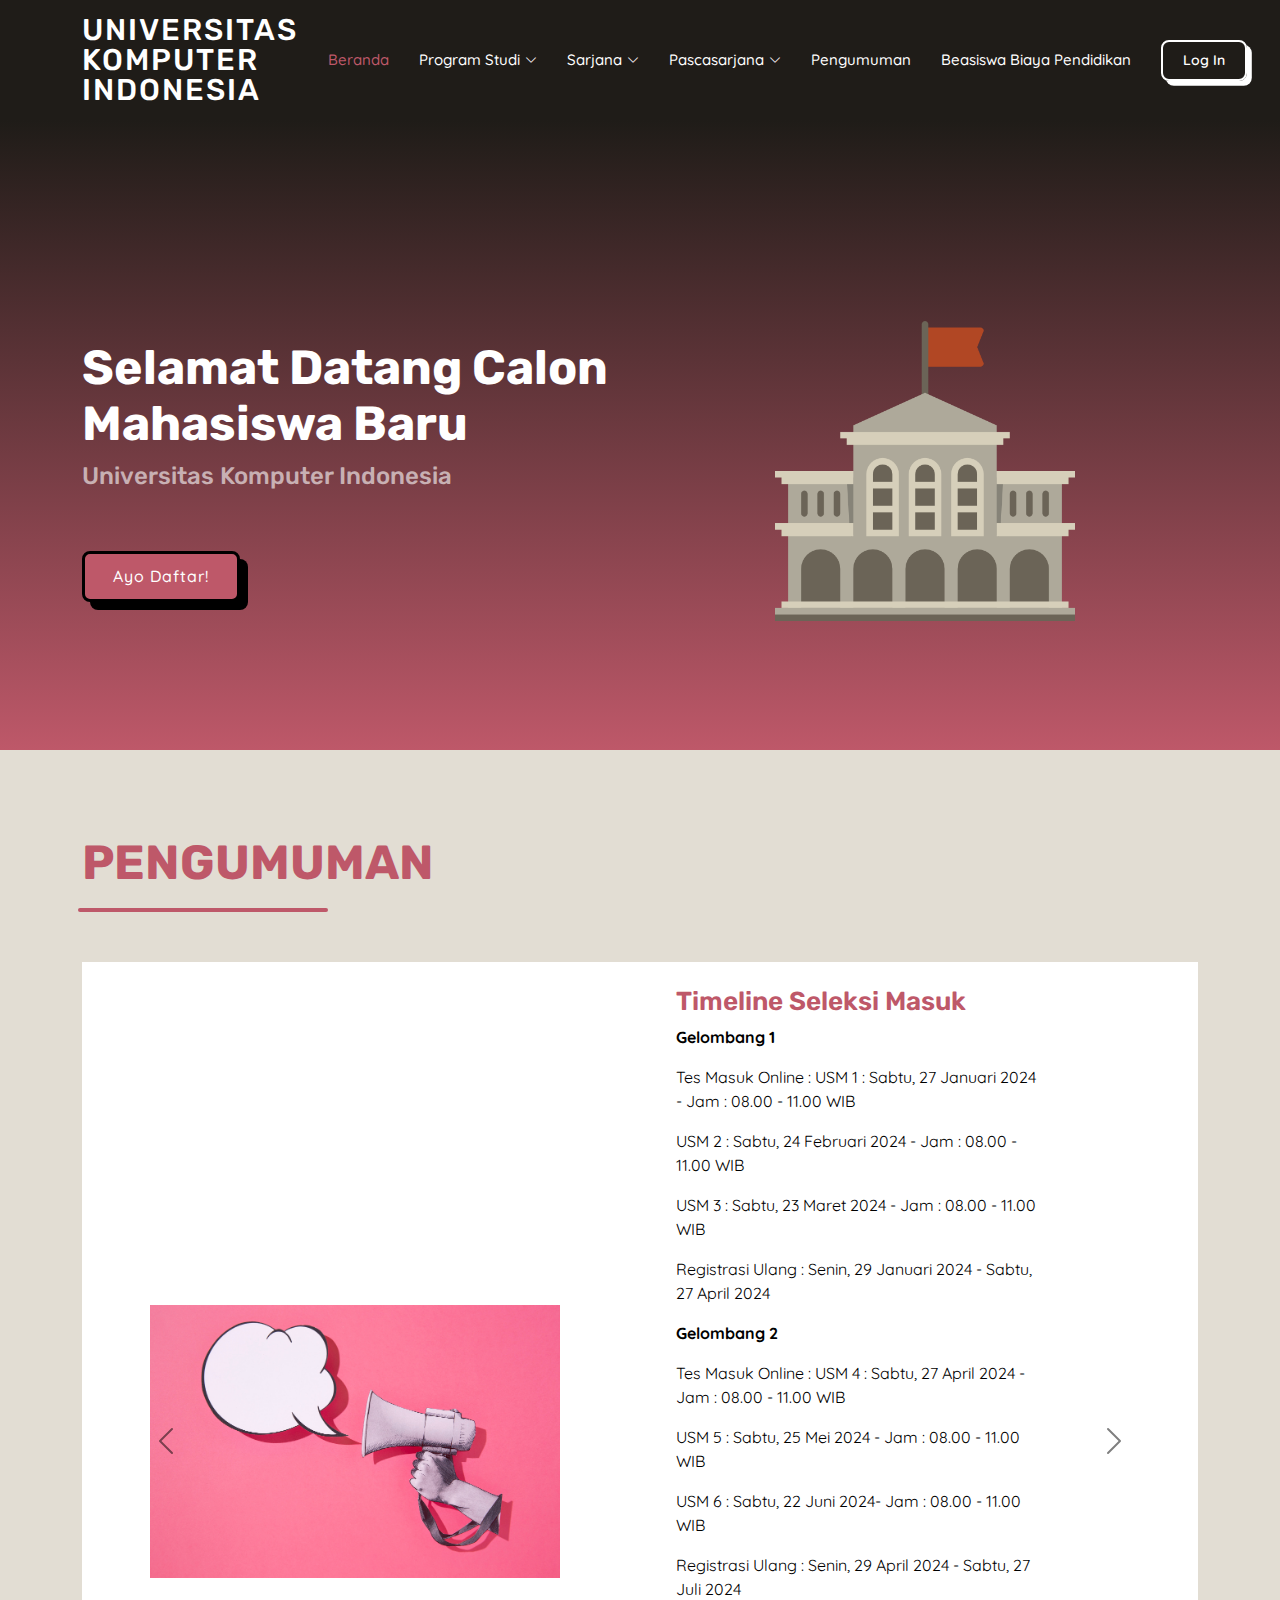
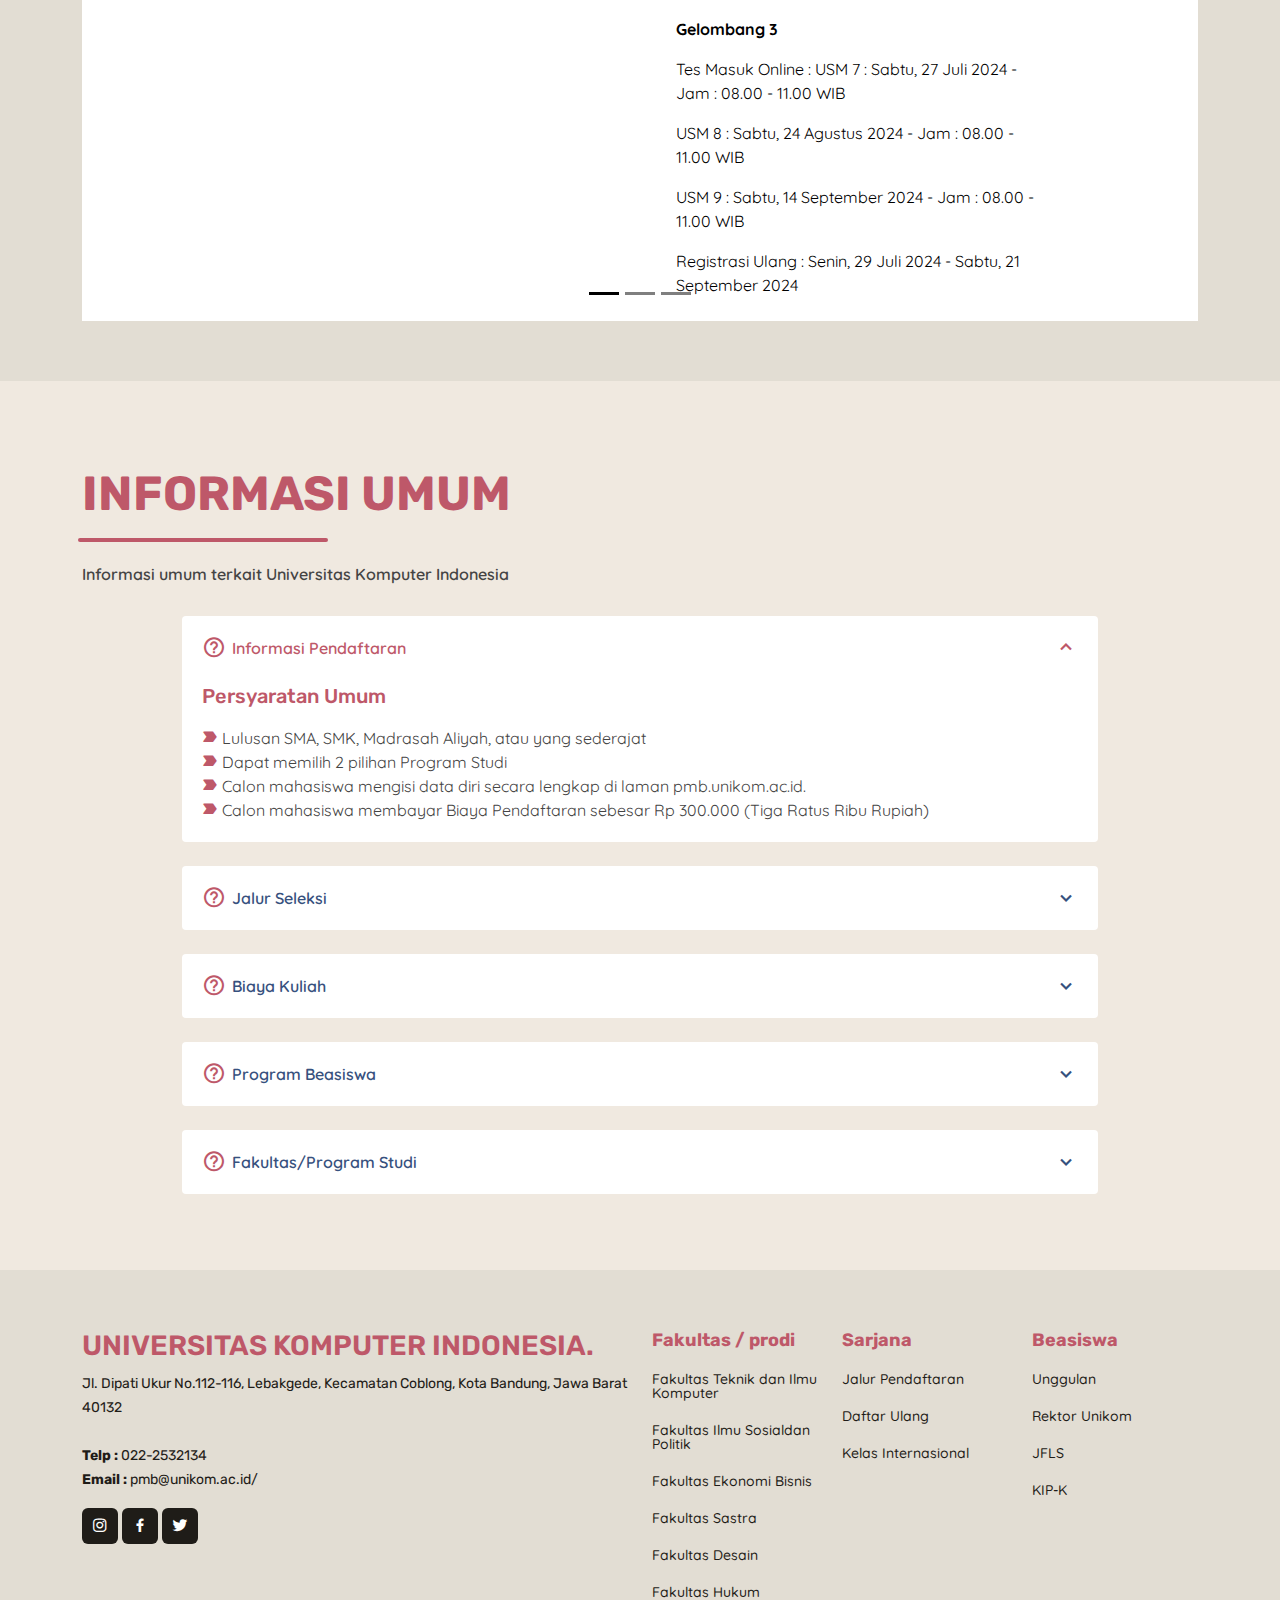
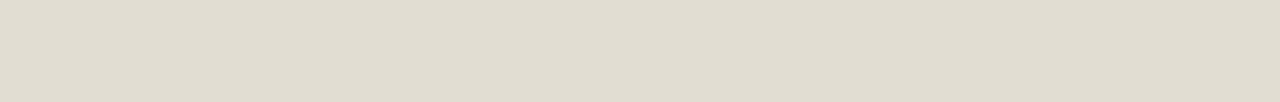
<file: index.html>
<!--
    created by: NARISA SYAHRIL
        Nim: 10123326
        class: IF-9
-->
<!DOCTYPE html>
<html lang="en">

<head>
    <meta charset="utf-8" />
    <meta content="width=device-width, initial-scale=1.0" name="viewport" />

    <title>PMB Universitas Komputer Indonesia - Beranda</title>

    <link href="./assets/image/logounikom.jpg" rel="icon" />

    <link rel="stylesheet" href="./assets/bootstrap/css/bootstrap.min.css" />
    <link rel="stylesheet" href="./assets/bootstrap-icons/bootstrap-icons.css" />
    <link rel="stylesheet" href="./assets/boxicons/css/boxicons.min.css" />

    <link href="./assets/css/style.css" rel="stylesheet" />
</head>

<body>
    <!-- Header -->
    <header id="header" class="sticky-top bg-base-1">
        <div class="container d-flex align-items-center">
            <h1 class="logo me-auto">
                <a href="index.html">Universitas Komputer Indonesia</a>
            </h1>

            <nav id="navbar" class="navbar">
                <ul>
                    <li>
                        <a class="nav-link active" href="#">Beranda</a>
</li>
<li class="dropdown">
    <a href="#">
        <span>Program Studi</span>
        <i class="bi bi-chevron-down"></i>
    </a>
    <ul>
        <!-- Fakultas Teknik dan Ilmu Komputer (FTIK) -->
        <li class="dropdown">
            <a href="#"><span>Fakultas Teknik dan Ilmu Komputer (FTIK)</span>
                <i class="bi bi-chevron-right"></i></a>
            <ul>
                <li><a href="#">S1 - Teknik Informatika</a></li>
                <li><a href="#">S1 - Sistem Informasi</a></li>
                <li><a href="#">S1 - Ilmu Komputer</a></li>
                <li><a href="#">S1 - Teknik Sipil</a></li>
                <li><a href="#">S1 - Teknik industri</a></li>
                <li><a href="#">S1 - Arsitektur</a></li>
                <li><a href="#">S1 - Perencanaan Wilayah dan Kota</a></li>
            </ul>
        </li>

        <!-- Fakultas Desain -->
        <li class="dropdown">
            <a href="#"><span>Fakultas Desain</span>
                <i class="bi bi-chevron-right"></i></a>
            <ul>
                <li><a href="#">S1 - Desain Komunikasi Visual</a></li>
                <li><a href="#">S1 - Desain</a></li>
                <li><a href="#">S1 - Desain Interior</a></li>
            </ul>
        </li>

        <!-- Fakultas Sastra -->
        <li class="dropdown">
            <a href="#"><span>Fakultas Sastra</span>
                <i class="bi bi-chevron-right"></i></a>
            <ul>
                <li><a href="#">S1 - Sastra Inggris</a></li>
            </ul>
        </li>

        <!-- Fakultas Ilmu Sosial dan Politik -->
        <li class="dropdown">
            <a href="#"><span>Fakultas Ilmu Sosial dan Politik (FISIP)</span>
                <i class="bi bi-chevron-right"></i></a>
            <ul>
                <li><a href="#">S1 - Ilmu Pemerintahan</a></li>
                <li><a href="#">S1 - Ilmu Komunikasi</a></li>
                <li><a href="#">S1 - Hubungan Internasional</a></li>
            </ul>
        </li>

        <!-- Fakultas Ekonomi dan Bisnis -->
        <li class="dropdown">
            <a href="#"><span>Fakultas Ekonomi dan Bisnis (FEB)</span>
                <i class="bi bi-chevron-right"></i></a>
            <ul>
                <li><a href="#">S1 - Akuntansi</a></li>
                <li><a href="#">S1 - Manajemen</a></li>
            </ul>
        </li>

        <!-- Fakultas Hukum -->
        <li class="dropdown">
            <a href="#"><span>Fakultas Hukum (FH)</span>
                <i class="bi bi-chevron-right"></i></a>
            <ul>
                <li><a href="#">S1 - Ilmu Hukum</a></li>
            </ul>
        </li>
    </ul>
</li>
                    <li class="dropdown">
                        <a href="#">
                            <span>Sarjana</span>
                            <i class="bi bi-chevron-down"></i>
                        </a>
                        <ul>
                            <li>
                                <a href="./pages/Sarjana/JalurPendaftaran.html">Jalur Pendaftaran</a>
                            </li>
                            <li>
                                <a href="./pages/Sarjana/DaftarUlang.html">Daftar Ulang</a>
                            </li>
                            <li>
                                <a href="./pages/Sarjana/KelasInternasional.html">Kelas Internasional</a>
                            </li>
                        </ul>
                    </li>
                    <li class="dropdown">
                        <a href="#">
                            <span>Pascasarjana</span>
                            <i class="bi bi-chevron-down"></i>
                        </a>
                        <ul>
                            <li>
                                <a href="./pages/Pascasarjana/Pascasarjana.html">Pascasarjana</a>
                            </li>
                        </ul>

                    </li>
                    <li class="nav-link">
                        <a href="./assets/pmbphpnew/tampildatapmb.php">
                            <span>Pengumuman</span>
                        </a>
                        
                    </li>
                    <li class="nav-link">
                        <a href="./pages/BeasiswaBiayaPendidikan/Beasiswa.html">
                            <span>Beasiswa Biaya Pendidikan</span>
                        </a>
                        
                    </li>
                    <li>
                        <a class="getstarted scrollto" href="#">Log In</a>
                    </li>
                </ul>
                <i class="bi bi-list mobile-nav-toggle"></i>
            </nav>
        </div>
    </header>
    <!-- End Header -->

    <!-- Hero Section -->
    <section id="hero" class="d-flex align-items-center">
        <div class="container">
            <div class="row">
                <div class="col-lg-6 d-flex flex-column justify-content-center pt-4 pt-lg-0 order-2 order-lg-1">
                    <h1>Selamat Datang Calon Mahasiswa Baru</h1>
                    <h2>Universitas Komputer Indonesia</h2>
                    <div class="d-flex justify-content-center justify-content-lg-start">
                        <a href="#" class="btn-get-started scrollto">Ayo Daftar!</a>
                    </div>
                </div>
                <div class="col-lg-6 order-1 order-lg-2 hero-img">
                    <img src="./assets/image/hero.png" class="img-fluid animated" alt="" />
                </div>
            </div>
        </div>
    </section>
    <!-- End Hero -->

    <main id="main">
        <!-- Pengumuman -->
        <section id="pengumuman" class="pengumuman section-bg">
            <div class="container">
                <div class="section-title">
                    <h2 class="mt-4 base-2">
                        PENGUMUMAN
                    </h2>
                </div>

                <div id="carouselExampleCaptions" class="carousel carousel-dark slide">
                    <div class="carousel-indicators">
                        <button type="button" data-bs-target="#carouselExampleCaptions" data-bs-slide-to="0"
                            class="active" aria-current="true" aria-label="Slide 1"></button>
                        <button type="button" data-bs-target="#carouselExampleCaptions" data-bs-slide-to="1"
                            aria-label="Slide 2"></button>
                        <button type="button" data-bs-target="#carouselExampleCaptions" data-bs-slide-to="2"
                            aria-label="Slide 3"></button>
                    </div>
                    <div class="carousel-inner">
                        <div class="carousel-item active bg-white">
                            <div class="row content">
                                <div class="col-lg-6 d-flex align-items-center justify-content-center">
                                    <img src="./assets/image/announcement.jpg" class="d-block w-75" alt="...">
                                </div>
                                <div class="col-lg-6">
                                    <div class="text-black p-4 d-block d-md-block w-75">
                                        <h3 class="base-2">Timeline Seleksi Masuk</h3>
                                        <p class="fw-bold">Gelombang 1</p>
                                        <p>Tes Masuk Online : USM 1 : Sabtu, 27 Januari 2024 - Jam : 08.00 - 11.00 WIB</p>
                                            <P>USM 2 : Sabtu, 24 Februari 2024 - Jam : 08.00 - 11.00 WIB</p>
                                            <p>USM 3 : Sabtu, 23 Maret 2024 - Jam : 08.00 - 11.00 WIB</p>
                                        <p>Registrasi Ulang : Senin, 29 Januari  2024 - Sabtu, 27 April 2024</p>
                                        <p class="fw-bold">Gelombang 2</p>
                                        <p>Tes Masuk Online : USM 4 : Sabtu, 27 April 2024 - Jam : 08.00 - 11.00 WIB</p>
                                            <p>USM 5 : Sabtu, 25 Mei 2024 - Jam : 08.00 - 11.00 WIB</p>
                                            <p>USM 6 : Sabtu, 22 Juni 2024- Jam : 08.00 - 11.00 WIB</p>
                                        <p>Registrasi Ulang : Senin, 29 April 2024 - Sabtu, 27 Juli 2024</p>
                                        <p class="fw-bold">Gelombang 3</p>
                                        <p>Tes Masuk Online : USM 7 : Sabtu, 27 Juli 2024 - Jam : 08.00 - 11.00 WIB</P>
                                            <p>USM 8 : Sabtu, 24 Agustus 2024 - Jam : 08.00 - 11.00 WIB</P>
                                            <P>USM 9 : Sabtu, 14 September 2024 - Jam : 08.00 - 11.00 WIB</P>
                                        <p>Registrasi Ulang : Senin, 29 Juli  2024 - Sabtu, 21 September 2024</p>
                                    </div>
                                </div>
                            </div>
                        </div>
                        <div class="carousel-item bg-white">
                            <div class="row content">
                                <div class="col-lg-6 d-flex align-items-center justify-content-center">
                                    <img src="./assets/image/announcement.jpg" class="d-block w-75" alt="...">
                                </div>
                                <div class="col-lg-6">
                                    <div class="text-black p-4 d-block d-md-block w-75">
                                        <h3 class="base-2">Pengumuman Hasil Seleksi Pendaftaran</h3>
                                        <p>
                                            Hasil seleksi Penerimaan Mahasiswa Baru Universitas Komputer Indonesia
                                            akan disampaikan kepada peserta sesuai dengan timeline pendaftaran gelombang melalui akun pendaftaran masing-masing .
                                        </p>
                                    </div>
                                </div>
                            </div>
                        </div>
                        <div class="carousel-item bg-white">
                            <div class="row content">
                                <div class="col-lg-6 d-flex align-items-center justify-content-center">
                                    <img src="./assets/image/announcement.jpg" class="d-block w-75" alt="...">
                                </div>
                                <div class="col-lg-6">
                                    <div class="text-black p-4 d-block d-md-block w-75">
                                        <h3 class="base-2">Syarat Daftar Ulang</h3>
                                            <p>1. Fotocopy Ijazah (Legalisir) 2 buah atau Surat Keterangan Lulus (SKL) dari sekolah bagi yang belum keluar Ijazahnya.Bagi calon mahasiswa yang lulusan dari sekolah luar negeri WAJIB melakukan penyetaran Ijazah di KEMENDIKBUD-RISTEK Indonesia.</p>  
                                            <p>2. Fotocopy KTP 1 buah dan Fotocopy Kartu Keluarga 1 buah. Bagi warganegara asing menggunakan fotocopy Passport/Visa.</p>
                                            <p>3. Foto 3x4 cm dan 2x3 cm (Berwarna) @ 2 buah dan terbaru.</p>
                                            <p>4. Surat tidak buta warna, untuk yang memilih program studi (Desain Komunikasi Visual, Desain Interior, Teknik Elektro)</p>
                                            <p>5. Lulus Ujian Saringan Masuk (USM) atau Lulus Seleksi berkas untuk jalur RAPORT & PRESTASI</p>
                                            <p>6. Membawa Materai Rp. 10.000 (1 Buah)</p>
                                            <p>7. Melakukan Pembayaran Biaya Pendidikan sesuai dengan program studi yang dipilih. (Biaya pendidikan tertera pada Dashboard Calon Mahasiswa Baru)</p>
                                    </div>
                                </div>
                            </div>
                        </div>
                    </div>
                    <button class="carousel-control-prev" type="button" data-bs-target="#carouselExampleCaptions"
                        data-bs-slide="prev">
                        <span class="carousel-control-prev-icon" aria-hidden="true"></span>
                        <span class="visually-hidden">Previous</span>
                    </button>
                    <button class="carousel-control-next" type="button" data-bs-target="#carouselExampleCaptions"
                        data-bs-slide="next">
                        <span class="carousel-control-next-icon" aria-hidden="true"></span>
                        <span class="visually-hidden">Next</span>
                    </button>
                </div>
            </div>
        </section>
        <!-- End Pengumuman -->

        <!-- Informasi Umum -->
        <section id="informasi-umum" class="informasi-umum">
            <div class="container">
                <div class="section-title">
                    <h2 class="mt-4 base-2">
                        INFORMASI UMUM
                    </h2>
                    <p class="fw-semibold">
                        Informasi umum terkait Universitas Komputer Indonesia
                    </p>
                </div>

                <div class="informasi-umum-list">
                    <ul>
                        <li>
                            <i class="bx bx-help-circle icon-help"></i>
                            <a data-bs-toggle="collapse" class="collapse" data-bs-target="#informasi-umum-list-1">
                                Informasi Pendaftaran
                                <i class="bx bx-chevron-down icon-show"></i>
                                <i class="bx bx-chevron-up icon-close"></i>
                            </a>
                            <div id="informasi-umum-list-1" class="collapse show" data-bs-parent=".informasi-umum-list">
                                <h5 class="mt-4 base-2">
                                    Persyaratan Umum
                                </h5>
                                <p>
                                    <i class="bx bxs-label base-2"></i>
                                    Lulusan SMA, SMK, Madrasah Aliyah,
                                    atau yang sederajat <br />
                                    <i class="bx bxs-label base-2"></i>
                                    Dapat memilih 2
                                    pilihan Program Studi
                                    <br />
                                    <i class="bx bxs-label base-2"></i>
                                    Calon mahasiswa
                                    mengisi data diri secara lengkap di
                                    laman pmb.unikom.ac.id.
                                    <br />
                                    <i class="bx bxs-label base-2"></i>
                                    Calon
                                    mahasiswa membayar Biaya Pendaftaran
                                    sebesar Rp 300.000 (Tiga Ratus Ribu
                                    Rupiah)
                                </p>
                            </div>
                        </li>

                        <li>
                            <i class="bx bx-help-circle icon-help"></i>
                            <a data-bs-toggle="collapse" data-bs-target="#informasi-umum-list-2" class="collapsed">
                                Jalur Seleksi
                                <i class="bx bx-chevron-down icon-show"></i>
                                <i class="bx bx-chevron-up icon-close"></i>
                            </a>
                            <div id="informasi-umum-list-2" class="collapse" data-bs-parent=".informasi-umum-list">
                                <h6 class="mt-4 base-2">
                                    1. Jalur USM (Ujian Saring Mandiri)
                                </h6>
                                <p>
                                    Dimana camaba akan melaksanakan tes
                                    terlebih dahulu sebagai syarat masuk.
                                    Tes dilakukan secara online.
                                </p>
                                <h6 class="mt-4 base-2">
                                    2. Jalur Rapor
                                </h6>
                                <p>
                                    Camaba melakukan syarat masuk dengan
                                    hanya menampilkan nilai rapot saja dari
                                    semester 1-5 dengan rata-rata nilai 8
                                </p>
                                <h6 class="mt-4 base-2">
                                    3. Jalur Prestasi
                                </h6>
                                <p>
                                    Bagi Camaba yang pernah mengikuti kompetensi baik di bidang Akademik maupun Non Akademik dengan skala Prestasi
                                    baik di tingkat Kabupaten, Provinsi, Nasional, maupun Internasional
                                </p>
                                <h6 class="mt-4 base-2">
                                    3. Jalur Anak Guru
                                </h6>
                                <p>
                                    Bagi Camaba yang merupakan anak dari institusi pengajar baik dosen maupun guru.
                                </p>
                                <h6 class="mt-4 base-2">
                                    3. Jalur Alumni
                                </h6>
                                <p>
                                    Bagi Camaba yang mempunyai kakak atau keluarga dalam artian satu kartu keluarga dan pernah lulus di Universitas Komputer Indonesia
                                </p>
                            </div>
                        </li>

                        <li>
                            <i class="bx bx-help-circle icon-help"></i>
                            <a data-bs-toggle="collapse" data-bs-target="#informasi-umum-list-3" class="collapsed">
                                Biaya Kuliah
                                <i class="bx bx-chevron-down icon-show"></i>
                                <i class="bx bx-chevron-up icon-close"></i>
                            </a>
                            <div id="informasi-umum-list-3" class="collapse" data-bs-parent=".informasi-umum-list">
                                <table class="table table-hover mt-4">
                                    <thead>
                                        <tr>
                                            <th scope="col">#</th>
                                            <th scope="col">Program Studi</th>
                                            <th scope="col">SPP (Per Semester)</th>
                                            <th scope="col">Dana Pengembangan (Per Semester)</th>
                                        </tr>
                                    </thead>
                                    <tbody>
                                        <tr>
                                            <th scope="row">1</th>
                                            <td>S1 - Teknik Informatika</td>
                                            <td>Rp. 7.500.000</td>
                                            <td>Rp. 2.500.000</td>
                                        </tr>
                                        <tr>
                                            <th scope="row">2</th>
                                            <td>S1 - Sistem Informasi</td>
                                            <td>Rp. 6.500.000</td>
                                            <td>Rp. 2.500.000</td>
                                        </tr>
                                        <tr>
                                            <th scope="row">3</th>
                                            <td>S1 - Ilmu Komputer</td>
                                            <td>Rp. 6.500.000</td>
                                            <td>Rp. 2.500.000</td>
                                        </tr>
                                        <tr>
                                            <th scope="row">4</th>
                                            <td>S1 - Teknik Sipil</td>
                                            <td>Rp. 7.500.000</td>
                                            <td>Rp. 2.500.000</td>
                                        </tr>
                                        <tr>
                                            <th scope="row">5</th>
                                            <td>S1 - Teknik Industri</td>
                                            <td>Rp. 7.500.000</td>
                                            <td>Rp. 2.500.000</td>
                                        </tr>
                                        <tr>
                                            <th scope="row">6</th>
                                            <td>S1 - Arsitektur</td>
                                            <td>Rp. 7.500.000</td>
                                            <td>Rp. 2.500.000</td>
                                        </tr>
                                        <tr>
                                            <th scope="row">7</th>
                                            <td>S1 - Perencanaan wilayah dan kota </td>
                                            <td>Rp. 6.500.000</td>
                                            <td>Rp. 2.500.000</td>
                                        </tr>
                                        <tr>
                                            <th scope="row">8</th>
                                            <td>S1 - Akuntansi</td>
                                            <td>Rp. 6.000.000</td>
                                            <td>Rp. 2.500.000</td>
                                        </tr>
                                        <tr>
                                            <th scope="row">9</th>
                                            <td>S1 - Manajemen</td>
                                            <td>Rp. 6.500.000</td>
                                            <td>Rp. 2.500.000</td>
                                        </tr>
                                        <tr>
                                            <th scope="row">10</th>
                                            <td>S1 - Ilmu Hukum</td>
                                            <td>Rp. 6.500.000</td>
                                            <td>Rp. 2.500.000</td>
                                        </tr>
                                        <tr>
                                            <th scope="row">11</th>
                                            <td>S1 - Ilmu Pemerintahan</td>
                                            <td>Rp. 6.000.000</td>
                                            <td>Rp. 2.500.000</td>
                                        </tr>
                                        <tr>
                                            <th scope="row">12</th>
                                            <td>S1 - Hubungan Internasional</td>
                                            <td>Rp. 6.000.000</td>
                                            <td>Rp. 2.500.000</td>
                                        </tr>
                                        <tr>
                                            <th scope="row">13</th>
                                            <td>S1 - Ilmu Komunikasi</td>
                                            <td>Rp. 6.000.000</td>
                                            <td>Rp. 2.500.000</td>
                                        </tr>
                                        <tr>
                                            <th scope="row">14</th>
                                            <td>S1 - Sastra Inggris</td>
                                            <td>Rp. 5.500.000</td>
                                            <td>Rp. 2.500.000</td>
                                        </tr>
                                        <tr>
                                            <th scope="row">15</th>
                                            <td>S1 - Desain Komunikasi Visual</td>
                                            <td>Rp. 6.000.000</td>
                                            <td>Rp. 2.500.000</td>
                                        </tr>
                                        <tr>
                                            <th scope="row">16</th>
                                            <td>S1 - Desain </td>
                                            <td>Rp. 6.000.000</td>
                                            <td>Rp. 2.500.000</td>
                                        </tr>
                                        <tr>
                                            <th scope="row">17</th>
                                            <td>S1 - Desain Interior</td>
                                            <td>Rp. 6.000.000</td>
                                            <td>Rp. 2.500.000</td>
                                        </tr>

                                    </tbody>
                                </table>
                                <p>*SPP (Per Semester) telah mencakup beasiswa SPP 50%</p>
                            </div>
                        </li>


                        <li>
                            <i class="bx bx-help-circle icon-help"></i>
                            <a data-bs-toggle="collapse" data-bs-target="#informasi-umum-list-4" class="collapsed">
                                Program Beasiswa
                                <i class="bx bx-chevron-down icon-show"></i>
                                <i class="bx bx-chevron-up icon-close"></i></a>
                            <div id="informasi-umum-list-4" class="collapse" data-bs-parent=".informasi-umum-list">
                                <h5 class="mt-4 base-2">
                                    Beasiswa Rektor Unikom
                                </h5>
                                <h5 class="mt-4 base-2">
                                    Beasiswa Yayasan Science & Technology
                                </h5>
                                <h5 class="mt-4 base-2">
                                    Beasiswa KIP (Kartu Indonesia Pintar)
                                </h5>
                                <h5 class="mt-4 base-2">
                                    Beasiswa Bantuan UKT
                                </h5>
                                <h5 class="mt-4 base-2">
                                    Beasiswa BNI
                                </h5>
                                <h5 class="mt-4 base-2">
                                    Beasiswa YPK A&A Rachmat
                                </h5>
                                <h5 class="mt-4 base-2">
                                    Beasiswa RMP
                                </h5>
                                <h5 class="mt-4 base-2">
                                    Beasiswa JFLS
                                </h5>
                                <h5 class="mt-4 base-2">
                                    Beasiswa Unggulan
                                </h5>      
                            </div>
                        </li>
                        <li>
                            <i class="bx bx-help-circle icon-help"></i>
                            <a data-bs-toggle="collapse" data-bs-target="#informasi-umum-list-5" class="collapsed">
                                Fakultas/Program Studi
                                <i class="bx bx-chevron-down icon-show"></i><i
                                    class="bx bx-chevron-up icon-close"></i></a>
                            <div id="informasi-umum-list-5" class="collapse" data-bs-parent=".informasi-umum-list">
                                <div class="row content">
                                    <div class="col-lg-6">
                                        <h5 class="mt-4 base-2">
                                            Fakultas Teknik dan Ilmu Komputer
                                        </h5>
                                        <p>
                                            <b>Program Studi</b>
                                        </p>
                                        <p>
                                            <i class="bx bxs-label base-2"></i>
                                            S1 - Teknik Informatika<br />
                                            <i class="bx bxs-label base-2"></i>
                                            S1 - Sistem Informasi
                                            <br />
                                            <i class="bx bxs-label base-2"></i>
                                            S1 - Ilmu Komputer
                                            <br />
                                            <i class="bx bxs-label base-2"></i>
                                            S1 - Teknik Sipil<br/>
                                            <i class="bx bxs-label base-2"></i>
                                            S1 - Teknik Industri<br />
                                            <i class="bx bxs-label base-2"></i>
                                            S1 - Arsitektur<br />
                                            <i class="bx bxs-label base-2"></i>
                                            S1 - Perencanaan Wilayah dan Kota<br />
                                        </p>
                                    </div>
                                    <div class="col-lg-6">
                                        <h5 class="mt-4 base-2">
                                            Fakultas Desain
                                        </h5>
                                        <p>
                                            <b>Program Studi</b>
                                        </p>
                                        <p>
                                            <i class="bx bxs-label base-2"></i>
                                            S1 - Desain Komunikasi Visual<br />
                                            <i class="bx bxs-label base-2"></i>
                                            S1 - Desain
                                            <br />
                                            <i class="bx bxs-label base-2"></i>
                                            S1 - Desain Interior
                                            <br />
                                        </p>
                                    </div>
                                    <div class="row content">
                                        <div class="col-lg-6">
                                            <h5 class="mt-4 base-2">
                                                Fakultas Ilmu Sosial Dan Politik
                                            </h5>
                                            <p>
                                                <b>Program Studi</b>
                                            </p>
                                            <p>
                                                <i class="bx bxs-label base-2"></i>
                                                S1 - Ilmu Pemerintahan<br />
                                                <i class="bx bxs-label base-2"></i>
                                                S1 - Hubungan Internasional
                                                <br />
                                                <i class="bx bxs-label base-2"></i>
                                                S1 - Ilmu Komunikasi
                                                <br />
                                            </p>
                                        </div>
                                        <div class="col-lg-6">
                                            <h5 class="mt-4 base-2">
                                                Fakultas Hukum
                                            </h5>
                                            <p>
                                                <b>Program Studi</b>
                                            </p>
                                            <p>
                                                <i class="bx bxs-label base-2"></i>
                                                S1 - Ilmu Hukum<br />
                                            </p>
                                        </div>
                                        <div class="row content">
                                            <div class="col-lg-6">
                                                <h5 class="mt-4 base-2">
                                                    Fakultas Ekonomi Bisnis
                                                </h5>
                                                <p>
                                                    <b>Program Studi</b>
                                                </p>
                                                <p>
                                                    <i class="bx bxs-label base-2"></i>
                                                    S1 - Akuntansi<br />
                                                    <i class="bx bxs-label base-2"></i>
                                                    S1 - Manajemen
                                                    <br />
                                                </p>
                                            </div>
                                            <div class="col-lg-6">
                                                <h5 class="mt-4 base-2">
                                                    Fakultas Sastra
                                                </h5>
                                                <p>
                                                    <b>Program Studi</b>
                                                </p>
                                                <p>
                                                    <i class="bx bxs-label base-2"></i>
                                                    S1 - Sastra Inggris<br />
                                                </p>
                                            </div>
                                    </div>
                                </div>

                            </div>
                        </li>
                    </ul>
                </div>
            </div>
        </section>
        <!-- End Informasi Umum -->
    </main>
    <!-- End #main -->

    <!-- Footer -->
    <footer id="footer">
        <div class="footer-top section-bg">
            <div class="container">
                <div class="row">
                    <div class="col-lg-6 col-md-6 footer-contact">
                        <h3>Universitas Komputer Indonesia.</h3>
                        <p>
                            Jl. Dipati Ukur No.112-116, Lebakgede, Kecamatan Coblong, Kota Bandung, Jawa Barat 40132 <br /><br />
                            <strong>Telp :</strong> 022-2532134                            <br />
                            <strong>Email :</strong>
                            pmb@unikom.ac.id/<br />
                        </p>
                        <div class="social-links mt-3">
                            <a href="#" class="instagram"><i class="bx bxl-instagram"></i></a>
                            <a href="#" class="facebook"><i class="bx bxl-facebook"></i></a>
                            <a href="#" class="twitter"><i class="bx bxl-twitter"></i></a>
                        </div>
                    </div>

                    <div class="col-lg-2 col-md-6 footer-links">
                        <h4>Fakultas / prodi</h4>
                        <ul>
                            <li>
                                <a href="#">Fakultas Teknik dan Ilmu Komputer</a>
                            </li>
                            <li>
                                <a href="#">Fakultas Ilmu Sosialdan Politik</a>
                            </li>
                            <li>
                                <a href="#">Fakultas Ekonomi Bisnis</a>
                            </li>
                            <li>
                                <a href="#">Fakultas Sastra</a>
                            </li>
                            <li>
                                <a href="#">Fakultas Desain</a>
                            </li>
                            <li>
                                <a href="#">Fakultas Hukum</a>
                            </li>
                        </ul>
                    </div>

                    <div class="col-lg-2 col-md-6 footer-links">
                        <h4>Sarjana</h4>
                        <ul>
                            <li>
                                <a href="#">Jalur Pendaftaran</a>
                            </li>
                            <li>
                                <a href="#">Daftar Ulang</a>
                            </li>
                            <li>
                                <a href="#">Kelas Internasional</a>
                            </li>
                        </ul>
                    </div>

                    <div class="col-lg-2 col-md-6 footer-links">
                        <h4>Beasiswa</h4>
                        <ul>
                            <li>
                                <a href="#">Unggulan</a>
                            </li>
                            <li>
                                <a href="#">Rektor Unikom</a>
                            </li>
                            <li>
                                <a href="#">JFLS</a>
                            </li>
                            <li>
                                <a href="#">KIP-K</a>
                            </li>
                        </ul>
                    </div>
                </div>
            </div>
    </footer>
    <!-- End Footer -->

    <a href="#" class="back-to-top d-flex align-items-center justify-content-center">
        <i class="bi bi-arrow-up-short"></i>
    </a>

    <script src="./assets/bootstrap/js/bootstrap.bundle.min.js"></script>

    <script src="./assets/js/script.js"></script>
</body>

</html>
</file>
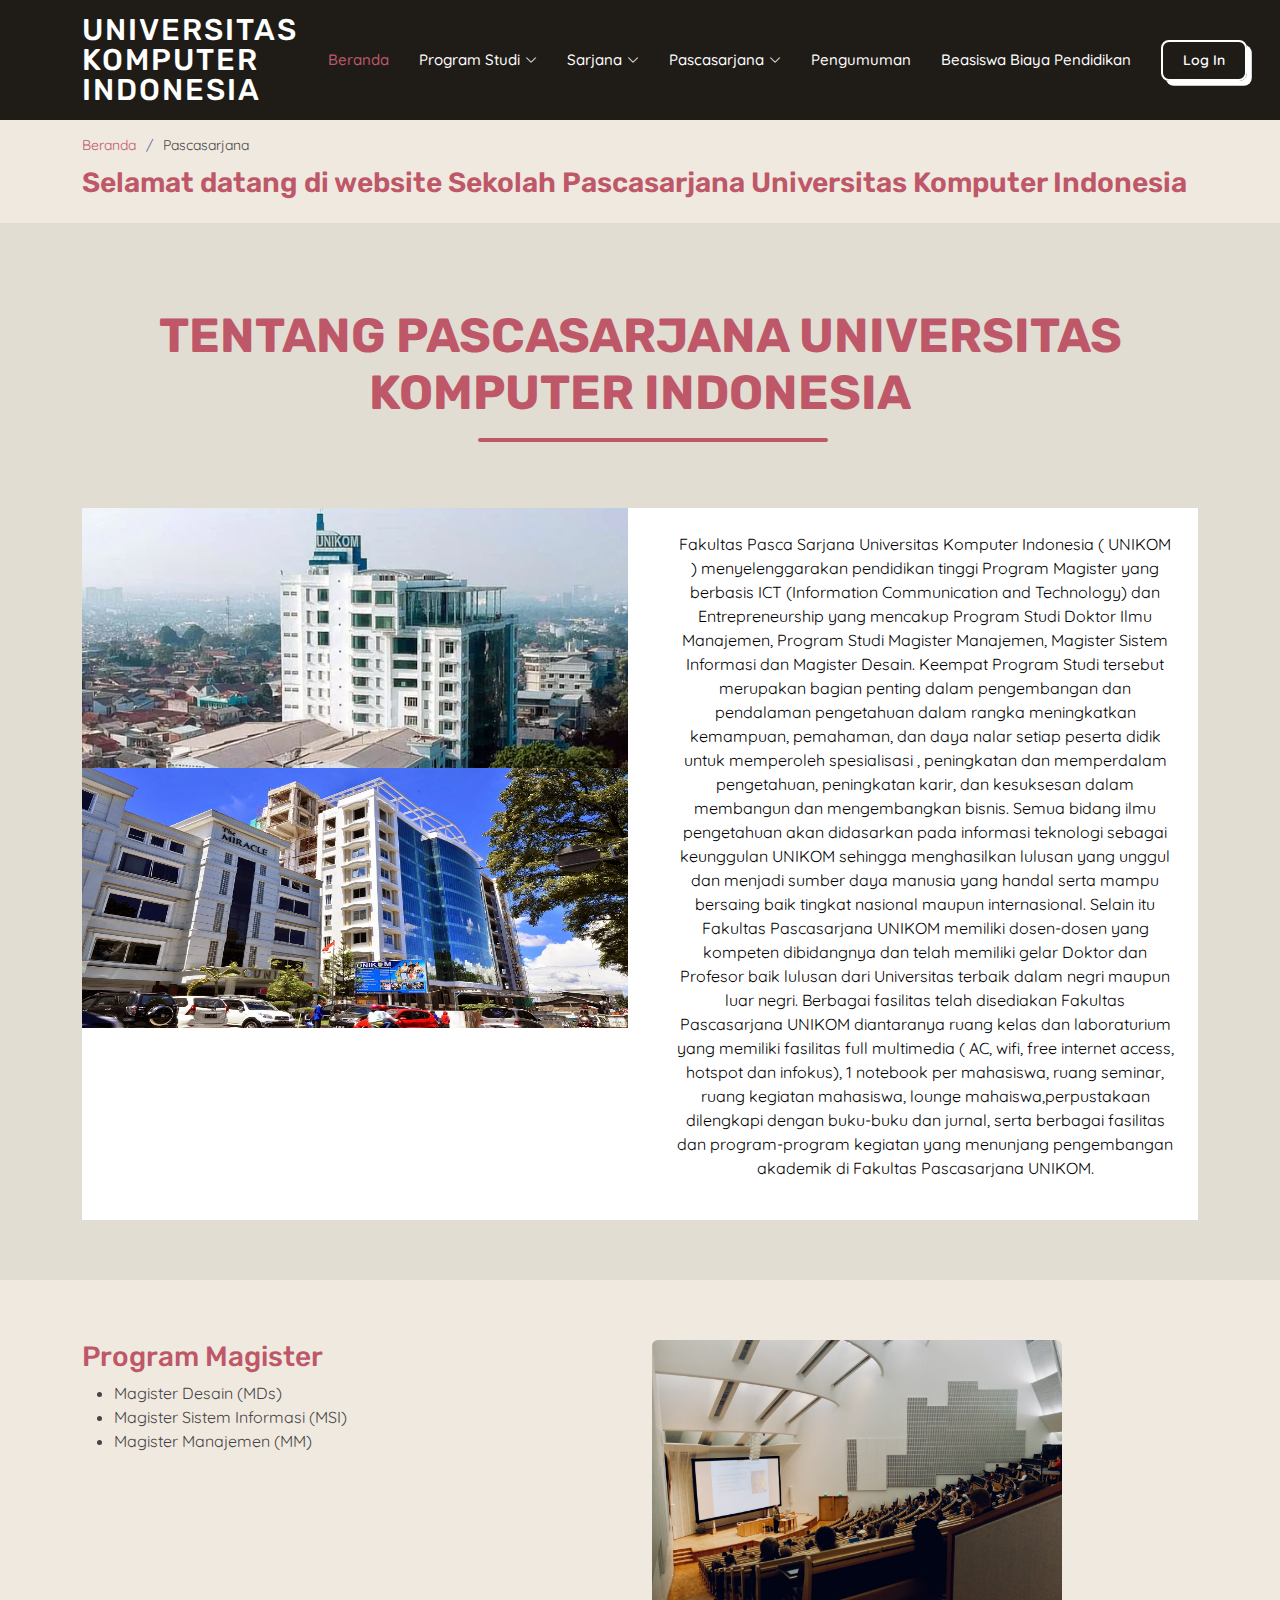
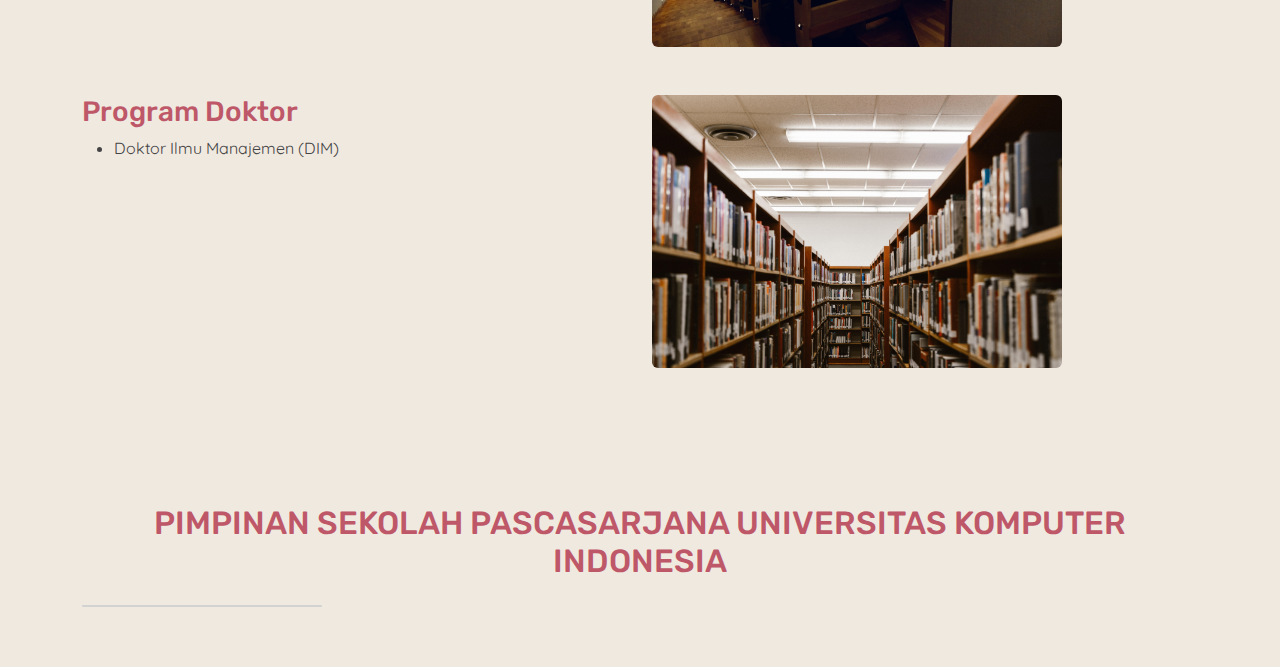
<file: pages/Pascasarjana/Pascasarjana.html>
<!--
    created by: NARISA SYAHRIL
        Nim: 10123326
        class: IF-9
-->
<!DOCTYPE html>
<html lang="en">

<head>
    <meta charset="UTF-8">
    <meta http-equiv="X-UA-Compatible" content="IE=edge">
    <meta name="viewport" content="width=device-width, initial-scale=1.0">

    <title>PMB Universitas Komputer Indonesia - Pascasarjana</title>

    <link href="./../../assets/image/logounikom.jpg" rel="icon" />

    <link rel="stylesheet" href="./../../assets/bootstrap/css/bootstrap.min.css" />
    <link rel="stylesheet" href="./../../assets/bootstrap-icons/bootstrap-icons.css" />
    <link rel="stylesheet" href="./../../assets/boxicons/css/boxicons.min.css" />

    <link href="./../../assets/css/style.css" rel="stylesheet" />
    <style>
        table {
            width: 100%;
            border-collapse: collapse;
        }

        table,
        th,
        td {
            border: 1px solid black;
        }

        th,
        td {
            padding: 8px;
            text-align: left;
        }

        th {
            background-color: pink;
        }

        .center {
            text-align: center;
        }

        .font-size-7 {
            font-size: 2em;
            /* Set the font size to 2em for a similar effect to size=7 */
        }

        .link {
            margin: 10px;
        }
    </style>
</head>

<body>
     <!-- Header -->
     <header id="header" class="sticky-top bg-base-1">
        <div class="container d-flex align-items-center">
            <h1 class="logo me-auto">
                <a href="index.html">Universitas Komputer Indonesia</a>
            </h1>

            <nav id="navbar" class="navbar">
                <ul>
                    <li>
                        <a class="nav-link active" href="#">Beranda</a>
</li>
<li class="dropdown">
    <a href="#">
        <span>Program Studi</span>
        <i class="bi bi-chevron-down"></i>
    </a>
    <ul>
        <!-- Fakultas Teknik dan Ilmu Komputer (FTIK) -->
        <li class="dropdown">
            <a href="#"><span>Fakultas Teknik dan Ilmu Komputer (FTIK)</span>
                <i class="bi bi-chevron-right"></i></a>
            <ul>
                <li><a href="#">S1 - Teknik Informatika</a></li>
                <li><a href="#">S1 - Sistem Informasi</a></li>
                <li><a href="#">S1 - Ilmu Komputer</a></li>
                <li><a href="#">S1 - Teknik Sipil</a></li>
                <li><a href="#">S1 - Teknik industri</a></li>
                <li><a href="#">S1 - Arsitektur</a></li>
                <li><a href="#">S1 - Perencanaan Wilayah dan Kota</a></li>
            </ul>
        </li>

        <!-- Fakultas Desain -->
        <li class="dropdown">
            <a href="#"><span>Fakultas Desain</span>
                <i class="bi bi-chevron-right"></i></a>
            <ul>
                <li><a href="#">S1 - Desain Komunikasi Visual</a></li>
                <li><a href="#">S1 - Desain</a></li>
                <li><a href="#">S1 - Desain Interior</a></li>
            </ul>
        </li>

        <!-- Fakultas Sastra -->
        <li class="dropdown">
            <a href="#"><span>Fakultas Sastra</span>
                <i class="bi bi-chevron-right"></i></a>
            <ul>
                <li><a href="#">S1 - Sastra Inggris</a></li>
            </ul>
        </li>

        <!-- Fakultas Ilmu Sosial dan Politik -->
        <li class="dropdown">
            <a href="#"><span>Fakultas Ilmu Sosial dan Politik (FISIP)</span>
                <i class="bi bi-chevron-right"></i></a>
            <ul>
                <li><a href="#">S1 - Ilmu Pemerintahan</a></li>
                <li><a href="#">S1 - Ilmu Komunikasi</a></li>
                <li><a href="#">S1 - Hubungan Internasional</a></li>
            </ul>
        </li>

        <!-- Fakultas Ekonomi dan Bisnis -->
        <li class="dropdown">
            <a href="#"><span>Fakultas Ekonomi dan Bisnis (FEB)</span>
                <i class="bi bi-chevron-right"></i></a>
            <ul>
                <li><a href="#">S1 - Akuntansi</a></li>
                <li><a href="#">S1 - Manajemen</a></li>
            </ul>
        </li>

        <!-- Fakultas Hukum -->
        <li class="dropdown">
            <a href="#"><span>Fakultas Hukum (FH)</span>
                <i class="bi bi-chevron-right"></i></a>
            <ul>
                <li><a href="#">S1 - Ilmu Hukum</a></li>
            </ul>
        </li>
    </ul>
</li>
                    <li class="dropdown">
                        <a href="#">
                            <span>Sarjana</span>
                            <i class="bi bi-chevron-down"></i>
                        </a>
                        <ul>
                            <li>
                                <a href="./pages/Sarjana/JalurPendaftaran.html">Jalur Pendaftaran</a>
                            </li>
                            <li>
                                <a href="./pages/Sarjana/DaftarUlang.html">Daftar Ulang</a>
                            </li>
                            <li>
                                <a href="./pages/Sarjana/KelasInternasional.html">Kelas Internasional</a>
                            </li>
                        </ul>
                    </li>
                    <li class="dropdown">
                        <a href="#">
                            <span>Pascasarjana</span>
                            <i class="bi bi-chevron-down"></i>
                        </a>
                        <ul>
                            <li>
                                <a href="./pages/Pascasarjana/Pascasarjana.html">Pascasarjana</a>
                            </li>
                        </ul>

                    </li>
                    <li class="nav-link">
                        <a href="/pmb_unikom_php/php/tampildatapmb.php">
                            <span>Pengumuman</span>
                        </a>
                        
                    </li>
                    <li class="nav-link">
                        <a href="./pages/BeasiswaBiayaPendidikan/Beasiswa.html">
                            <span>Beasiswa Biaya Pendidikan</span>
                        </a>
                        
                    </li>
                    <li>
                        <a class="getstarted scrollto" href="#">Log In</a>
                    </li>
                </ul>
                <i class="bi bi-list mobile-nav-toggle"></i>
            </nav>
        </div>
    </header>
    <!-- End Header -->


    <!-- Breadcrumbs -->
    <section id="breadcrumbs" class="breadcrumbs">
        <div class="container">

            <ol>
                <li><a href="./../../index.html">Beranda</a></li>
                <li>Pascasarjana</li>
            </ol>
            <h2>Selamat datang di website Sekolah Pascasarjana Universitas Komputer Indonesia</h1>

        </div>
    </section>
    <!-- End Breadcrumbs -->

    <section class="inner-page section-bg">
        <div class="container">
            <div class="section-title sps-title">
                <h2 class="mt-4 base-2 text-center">
                    TENTANG PASCASARJANA UNIVERSITAS KOMPUTER INDONESIA
                </h2>
            </div>

            
            <div class="inner mt-3">
                <div class="-item active bg-white">
                    <div class="row content">
                        <div class="col-lg-6">
                            <img src="./../../assets/image/kampus-unikom.jpg" class="d-block w-100" alt="image" height="260">
                            <img src="./../../assets/image/kampus-unikom (1).jpg" class="d-block w-100" alt="image" height="260">
                        </div>
                        <div class="col-lg-6 ">
                            <div class="text-black p-4 d-block d-md-block w-100">
                                <p class="text-center">Fakultas Pasca Sarjana Universitas Komputer Indonesia ( UNIKOM ) menyelenggarakan pendidikan tinggi Program Magister yang berbasis ICT (Information Communication  and Technology) dan  Entrepreneurship 
                                    yang mencakup Program Studi Doktor Ilmu Manajemen, Program Studi Magister  Manajemen, Magister Sistem Informasi  dan Magister Desain. Keempat Program Studi tersebut merupakan bagian penting dalam pengembangan dan pendalaman 
                                    pengetahuan dalam rangka meningkatkan kemampuan, pemahaman, dan daya nalar setiap peserta didik untuk memperoleh spesialisasi , peningkatan dan memperdalam pengetahuan, peningkatan karir, dan kesuksesan dalam membangun dan 
                                    mengembangkan bisnis. Semua bidang ilmu pengetahuan akan didasarkan pada informasi teknologi sebagai keunggulan UNIKOM sehingga menghasilkan lulusan yang unggul dan menjadi sumber daya manusia yang handal serta mampu bersaing 
                                    baik tingkat nasional maupun internasional. Selain itu Fakultas Pascasarjana UNIKOM memiliki dosen-dosen yang kompeten dibidangnya dan telah memiliki gelar Doktor dan Profesor baik lulusan dari Universitas terbaik  dalam negri 
                                    maupun luar negri. Berbagai fasilitas telah disediakan Fakultas Pascasarjana UNIKOM diantaranya ruang kelas dan laboraturium yang memiliki fasilitas full multimedia ( AC, wifi, free internet access, hotspot dan infokus), 
                                    1 notebook per mahasiswa, ruang seminar, ruang kegiatan mahasiswa, lounge mahaiswa,perpustakaan dilengkapi dengan buku-buku dan jurnal, serta berbagai fasilitas dan program-program kegiatan yang menunjang pengembangan akademik 
                                    di Fakultas Pascasarjana UNIKOM.
                                </p>
                            </div>
                        </div>
                    </div>
                </div>
            </div>

        </div>
    </section>

    <section class="inner-page">
        <div class="container">
            <div class="row">
                <div class="col-lg-6 col-sm-12">
                    <h3 class="base-2">Program Magister</h3>
                    <ul>
                        <li>Magister Desain (MDs)</li>
                        <li>Magister Sistem Informasi (MSI)</li>
                        <li>Magister Manajemen (MM)</li>
                    </ul>
                </div>

                <div class="col-lg-6 col-sm-12">
                    <img src="./../../assets/image/sps-2.jpg" class="img-fluid rounded-2 w-75">
                </div>

            </div>

            <div class="row">
                <div class="col-lg-6 col-sm-12 mt-5">
                    <h3 class="col base-2">Program Doktor</h3>
                    <ul>
                        <li>Doktor Ilmu Manajemen (DIM) </li>
                    </ul>
                </div>

                <div class="col-lg-6 col-sm-12 mt-5">
                    <img src="./../../assets/image/sps-3.jpg" class="img-fluid rounded-2 w-75">
                </div>

            </div>
        </div>
    </section>

    <section>
        <div class="container">
            <div class="row text-center">
                <h2 class="mt-3 base-2 text-center mb-4">
                    PIMPINAN SEKOLAH PASCASARJANA UNIVERSITAS KOMPUTER INDONESIA
                </h2>

                <div class="pimpinan d-lg-flex justify-content-between flex-lg-row align-items-center">

                    <div class="card" style="width: 15rem;">
                        <img src="./../../assets/image/sps-2.jpg" class="
</file>
<file: assets/css/style.css>
/*<!--
        created by: NARISA SYAHRIL
		    Nim: 10123326
		    class: IF-9
/* --> * */
@import url('https://fonts.googleapis.com/css2?family=Quicksand:wght@300;400;500;600;700&family=Rubik:wght@400;500;600&display=swap');

/* variabels */
:root {
    --base-1: #1f1c18;
    --base-2: #be5869;
    --base-2-hover: #be3e54;
}

body {
    font-family: 'Quicksand', sans-serif;
    color: #444444;
    background-color: #f0e9e0;
}

.bg-base-1 {
    background: var(--base-1);
}

.bg-base-2 {
    background: var(--base-2);
}

.base-2 {
    color: var(--base-2);
}

a {
    color: var(--base-2);
    text-decoration: none;
}

a:hover {
    color: var(--base-2-hover);
    text-decoration: none;
}

h1,
h2,
h3,
h4,
h5,
h6 {
    font-family: 'Rubik', sans-serif;
}

/* Back To Top Button */
.back-to-top {
    position: fixed;
    visibility: hidden;
    opacity: 0;
    right: 15px;
    bottom: 15px;
    z-index: 996;
    background: var(--base-2);
    width: 40px;
    height: 40px;
    border-radius: 12px;
    transition: all 0.4s;
}

.back-to-top i {
    font-size: 24px;
    color: #fff;
    line-height: 0;
}

.back-to-top:hover {
    background: var(--base-2-hover);
    color: #fff;
}

.back-to-top.active {
    visibility: visible;
    opacity: 1;
}

/* Header */
#header {
    transition: all 0.5s;
    z-index: 997;
    padding: 15px 0;
}

#header.header-scrolled,
#header.header-inner-pages {
    background: rgba(71, 34, 34, 0.9) !important;
}

#header .logo {
    font-size: 30px;
    margin: 0;
    padding: 0;
    line-height: 1;
    font-weight: 500;
    letter-spacing: 2px;
    text-transform: uppercase;
}

#header .logo a {
    color: #fff;
}

#header .logo img {
    max-height: 40px;
}

/* Navigation Menu */
/* Desktop Navigation */
.navbar {
    padding: 0;
}

.navbar ul {
    margin: 0;
    padding: 0;
    display: flex;
    list-style: none;
    align-items: center;
}

.navbar li {
    position: relative;
}

.navbar a,
.navbar a:focus {
    display: flex;
    align-items: center;
    justify-content: space-between;
    padding: 10px 0 10px 30px;
    font-size: 15px;
    font-weight: 500;
    color: #fff;
    white-space: nowrap;
    transition: 0.3s;
}

.navbar a i,
.navbar a:focus i {
    font-size: 12px;
    line-height: 0;
    margin-left: 5px;
}

.navbar a:hover,
.navbar .active,
.navbar .active:focus,
.navbar li:hover>a {
    color: var(--base-2);
}

.navbar .getstarted,
.navbar .getstarted:focus {
    padding: 8px 20px;
    margin-left: 30px;
    border-radius: 8px;
    color: #fff;
    font-size: 14px;
    border: 2px solid #fff;
    font-weight: 600;
    box-shadow: 0.3rem 0.3rem #fff;
}

.navbar .getstarted:hover,
.navbar .getstarted:focus:hover {
    color: #fff;
    background: var(--base-2);
}

.navbar .dropdown ul {
    display: block;
    position: absolute;
    left: 14px;
    top: calc(100% + 30px);
    margin: 0;
    padding: 10px 0;
    z-index: 99;
    opacity: 0;
    visibility: hidden;
    background: #fff;
    box-shadow: 0px 0px 30px rgba(127, 137, 161, 0.25);
    transition: 0.3s;
    border-radius: 4px;
}

.navbar .dropdown ul li {
    min-width: 200px;
}

.navbar .dropdown ul a {
    padding: 10px 20px;
    font-size: 14px;
    text-transform: none;
    font-weight: 500;
    color: var(--base-1);
}

.navbar .dropdown ul a i {
    font-size: 12px;
}

.navbar .dropdown ul a:hover,
.navbar .dropdown ul .active:hover,
.navbar .dropdown ul li:hover>a {
    color: var(--base-2);
}

.navbar .dropdown:hover>ul {
    opacity: 1;
    top: 100%;
    visibility: visible;
}

.navbar .dropdown .dropdown ul {
    top: 0;
    left: calc(100% - 30px);
    visibility: hidden;
}

.navbar .dropdown .dropdown:hover>ul {
    opacity: 1;
    top: 0;
    left: 100%;
    visibility: visible;
}

@media (max-width: 1366px) {
    .navbar .dropdown .dropdown ul {
        left: -90%;
    }

    .navbar .dropdown .dropdown:hover>ul {
        left: -100%;
    }
}

/* Mobile Navigation */
.mobile-nav-toggle {
    color: #fff;
    font-size: 28px;
    cursor: pointer;
    display: none;
    line-height: 0;
    transition: 0.5s;
}

.mobile-nav-toggle.bi-x {
    color: #fff;
}

@media (max-width: 991px) {
    .mobile-nav-toggle {
        display: block;
    }

    .navbar ul {
        display: none;
    }
}

.navbar-mobile {
    position: fixed;
    overflow: hidden;
    top: 0;
    right: 0;
    left: 0;
    bottom: 0;
    background: rgba(50, 48, 48, 0.9);
    transition: 0.3s;
    z-index: 999;
}

.navbar-mobile .mobile-nav-toggle {
    position: absolute;
    top: 15px;
    right: 15px;
}

.navbar-mobile ul {
    display: block;
    position: absolute;
    top: 55px;
    right: 15px;
    bottom: 15px;
    left: 15px;
    padding: 10px 0;
    border-radius: 10px;
    background-color: #fff;
    overflow-y: auto;
    transition: 0.3s;
}

.navbar-mobile a,
.navbar-mobile a:focus {
    padding: 10px 20px;
    font-size: 15px;
    color: var(--base-1);
}

.navbar-mobile a:hover,
.navbar-mobile .active,
.navbar-mobile li:hover>a {
    color: var(--base-2);
}

.navbar-mobile .getstarted,
.navbar-mobile .getstarted:focus {
    margin: 15px;
    color: var(--base-1);
    background: #fff;
    border: 2px solid var(--base-1);
    font-weight: 600;
    box-shadow: 0.3rem 0.3rem var(--base-1);
}

.navbar-mobile .dropdown ul {
    position: static;
    display: none;
    margin: 10px 20px;
    padding: 10px 0;
    z-index: 99;
    opacity: 1;
    visibility: visible;
    background: #fff;
    box-shadow: 0px 0px 30px rgba(127, 137, 161, 0.25);
}

.navbar-mobile .dropdown ul li {
    min-width: 200px;
}

.navbar-mobile .dropdown ul a {
    padding: 10px 20px;
}

.navbar-mobile .dropdown ul a i {
    font-size: 12px;
}

.navbar-mobile .dropdown ul a:hover,
.navbar-mobile .dropdown ul .active:hover,
.navbar-mobile .dropdown ul li:hover>a {
    color: var(--base-2);
}

.navbar-mobile .dropdown>.dropdown-active {
    display: block;
}

/*
# Hero Section
*/
#hero {
    width: 100%;
    height: 70vh;
    background: #1d2b64;
    /* fallback for old browsers */
    background: -webkit-linear-gradient(to top, var(--base-2), var(--base-1));
    /* Chrome 10-25, Safari 5.1-6 */
    background: linear-gradient(to top, var(--base-2), var(--base-1));
    /* W3C, IE 10+/ Edge, Firefox 16+, Chrome 26+, Opera 12+, Safari 7+ */
}

#hero .container {
    padding-top: 72px;
}

#hero h1 {
    margin: 0 0 10px 0;
    font-size: 48px;
    font-weight: 700;
    line-height: 56px;
    color: #fff;
}

#hero h2 {
    color: rgba(255, 255, 255, 0.6);
    margin-bottom: 50px;
    font-size: 24px;
}

#hero .hero-img {
    text-align: center;
}

#hero .hero-img img {
    width: 55%;
}

#hero .btn-get-started {
    font-family: 'Quicksand', sans-serif;
    font-weight: 500;
    font-size: 16px;
    letter-spacing: 1px;
    display: inline-block;
    padding: 10px 28px 11px 28px;
    border-radius: 8px;
    transition: 0.5s;
    margin: 10px 0 0 0;
    color: #fff;
    background: var(--base-2);
    box-shadow: 0.5rem 0.5rem #000;
    border: 3px solid #000;
}

#hero .btn-get-started:hover {
    background: var(--base-2-hover);
}

#hero .btn-watch-video {
    font-size: 16px;
    display: flex;
    align-items: center;
    transition: 0.5s;
    margin: 10px 0 0 25px;
    color: #fff;
    line-height: 1;
}

#hero .btn-watch-video i {
    line-height: 0;
    color: #fff;
    font-size: 32px;
    transition: 0.3s;
    margin-right: 8px;
}

#hero .btn-watch-video:hover i {
    color: var(--base-2);
}

#hero .animated {
    animation: up-down 2s ease-in-out infinite alternate-reverse both;
}

@media (max-width: 991px) {
    #hero {
        height: 100vh;
        text-align: center;
    }

    #hero .animated {
        -webkit-animation: none;
        animation: none;
    }

    #hero .hero-img {
        text-align: center;
    }

    #hero .hero-img img {
        width: 50%;
    }
}

@media (max-width: 768px) {
    #hero h1 {
        font-size: 28px;
        line-height: 36px;
    }

    #hero h2 {
        font-size: 18px;
        line-height: 24px;
        margin-bottom: 30px;
    }

    #hero .hero-img img {
        width: 70%;
    }
}

@media (max-width: 575px) {
    #hero .hero-img img {
        width: 70%;
    }

    #hero .btn-get-started {
        font-size: 16px;
        padding: 10px 24px 11px 24px;
    }
}

@-webkit-keyframes up-down {
    0% {
        transform: translateY(10px);
    }

    100% {
        transform: translateY(-10px);
    }
}

@keyframes up-down {
    0% {
        transform: translateY(10px);
    }

    100% {
        transform: translateY(-10px);
    }
}

/*
# Sections General
*/
section {
    padding: 60px 0;
    overflow: hidden;
}

.section-bg {
    background-color: #e2ddd3;
}

.section-title {
    padding-bottom: 30px;
}

.section-title h2 {
    font-size: 3rem;
    font-weight: bold;
    text-transform: uppercase;
    margin-bottom: 20px;
    padding-bottom: 20px;
    position: relative;
}

.section-title h2::after {
    content: '';
    position: absolute;
    display: block;
    width: 250px;
    height: 4px;
    background: var(--base-2);
    bottom: 0;
    left: calc(5% - 60px);
    border-radius: 1rem;
}

.section-title p {
    margin-bottom: 0;
}

@media (max-width: 575px) {
    .section-title h2::after {
        left: calc(20% - 70px);
    }
}

/*
# Pengumuman
*/
.pengumuman .content h3 {
    font-weight: 600;
    font-size: 26px;
}

.pengumuman .content ul {
    list-style: none;
    padding: 0;
}

.pengumuman .content ul li {
    padding-left: 28px;
    position: relative;
}

.pengumuman .content ul li+li {
    margin-top: 10px;
}

.pengumuman .content ul i {
    position: absolute;
    left: 0;
    top: 2px;
    font-size: 20px;
    color: var(--base-2);
    line-height: 1;
}

.pengumuman .content p:last-child {
    margin-bottom: 0;
}

.pengumuman .content .btn-learn-more {
    font-family: 'Quicksand', sans-serif;
    font-weight: 500;
    font-size: 14px;
    letter-spacing: 1px;
    display: inline-block;
    padding: 12px 32px;
    border-radius: 4px;
    transition: 0.3s;
    line-height: 1;
    color: var(--base-2);
    -webkit-animation-delay: 0.8s;
    animation-delay: 0.8s;
    margin-top: 6px;
    border: 2px solid var(--base-2);
}

.pengumuman .content .btn-learn-more:hover {
    background: var(--base-2);
    color: #fff;
    text-decoration: none;
}

@media (max-width: 575px) {
    .pengumuman .carousel-item img {
        width: 100% !important;
    }
}

/* Informasi Umum */
.informasi-umum .informasi-umum-list {
    padding: 0 100px;
}

.informasi-umum .informasi-umum-list ul {
    padding: 0;
    list-style: none;
}

.informasi-umum .informasi-umum-list li+li {
    margin-top: 1.5rem;
}

.informasi-umum .informasi-umum-list li {
    padding: 20px;
    background: #fff;
    border-radius: 4px;
    position: relative;
}

.informasi-umum .informasi-umum-list a {
    display: block;
    position: relative;
    font-family: 'Quicksand', sans-serif;
    font-size: 16px;
    line-height: 24px;
    font-weight: 600;
    padding: 0 30px;
    outline: none;
    cursor: pointer;
}

.informasi-umum .informasi-umum-list .icon-help {
    font-size: 24px;
    position: absolute;
    right: 0;
    left: 20px;
    color: var(--base-2);
}

.informasi-umum .informasi-umum-list .icon-show,
.informasi-umum .informasi-umum-list .icon-close {
    font-size: 24px;
    position: absolute;
    right: 0;
    top: 0;
}

.informasi-umum .informasi-umum-list p {
    margin-bottom: 0;
    padding: 10px 0 0 0;
}

.informasi-umum .informasi-umum-list .icon-show {
    display: none;
}

.informasi-umum .informasi-umum-list a.collapsed {
    color: #37517e;
    transition: 0.3s;
}

.informasi-umum .informasi-umum-list a.collapsed:hover {
    color: var(--base-2);
}

.informasi-umum .informasi-umum-list a.collapsed .icon-show {
    display: inline-block;
}

.informasi-umum .informasi-umum-list a.collapsed .icon-close {
    display: none;
}

@media (max-width: 1200px) {
    .informasi-umum .informasi-umum-list {
        padding: 0;
    }
}

/*
# Breadcrumbs
*/
.breadcrumbs {
    padding: 15px 0;
    /* background: #f3f5fa; */
    min-height: 40px;
    /* margin-top: 72px; */
}

@media (max-width: 992px) {
    .breadcrumbs {
        margin-top: 68px;
    }
}

.breadcrumbs h2 {
    font-size: 28px;
    font-weight: 600;
    color: var(--base-2);
}

.breadcrumbs ol {
    display: flex;
    flex-wrap: wrap;
    list-style: none;
    padding: 0 0 10px 0;
    margin: 0;
    font-size: 14px;
}

.breadcrumbs ol li+li {
    padding-left: 10px;
}

.breadcrumbs ol li+li::before {
    display: inline-block;
    padding-right: 10px;
    color: #4668a2;
    content: '/';
}

/*
# Footer
*/
#footer {
    font-size: 14px;
    background: var(--base-1);
}

#footer .footer-top {
    padding: 60px 0;
}

#footer .footer-top .footer-contact {
    margin-bottom: 30px;
}

#footer .footer-top .footer-contact h3 {
    font-size: 28px;
    margin: 0 0 10px 0;
    padding: 2px 0 2px 0;
    line-height: 1;
    text-transform: uppercase;
    font-weight: 600;
    color: var(--base-2);
}

#footer .footer-top .footer-contact p {
    font-size: 14px;
    line-height: 24px;
    margin-bottom: 0;
    font-family: 'Rubik', sans-serif;
    color: var(--base-1);
}

#footer .footer-top h4 {
    font-size: 18px;
    font-weight: bold;
    color: var(--base-2);
    position: relative;
    padding-bottom: 12px;
}

#footer .footer-top .footer-links {
    margin-bottom: 30px;
}

#footer .footer-top .footer-links ul {
    list-style: none;
    padding: 0;
    margin: 0;
}

#footer .footer-top .footer-links ul li {
    padding: 10px 0;
    display: flex;
    align-items: center;
    font-weight: 500;
}

#footer .footer-top .footer-links ul li:first-child {
    padding-top: 0;
}

#footer .footer-top .footer-links ul a {
    color: var(--base-1);
    transition: 0.3s;
    display: inline-block;
    line-height: 1;
    border-bottom: 1px solid transparent;
    padding-bottom: 2px;
}

#footer .footer-top .footer-links ul a:hover {
    text-decoration: none;
    color: #000;
    border-bottom: 1px solid #000;
}

#footer .footer-top .social-links a {
    font-size: 18px;
    display: inline-block;
    background: var(--base-1);
    color: #fff;
    line-height: 1;
    padding: 8px 0;
    border-radius: 6px;
    text-align: center;
    width: 36px;
    height: 36px;
    transition: 0.3s;
}

#footer .footer-top .social-links a:hover {
    background: #fff;
    color: var(--base-2);
    text-decoration: none;
}

#footer .footer-bottom {
    padding-top: 30px;
    padding-bottom: 30px;
    color: #fff;
}

#footer .copyright {
    float: left;
}

#footer .credits {
    float: right;
    font-size: 13px;
}

#footer .credits a {
    transition: 0.3s;
}

@media (max-width: 768px) {
    #footer .footer-bottom {
        padding-top: 20px;
        padding-bottom: 20px;
    }

    #footer .copyright,
    #footer .credits {
        text-align: center;
        float: none;
    }

    #footer .credits {
        padding-top: 4px;
    }
}

/*
Start Beasiswa Biaya Pendidikan 
*/
.inner-page1 h3,
.inner-page2 h3,
.inner-page3 h3,
.inner-page4 h3 {
    color: var(--base-2);
}

.beasiswa-title h2,
.sps-title h2 {
    font-size: 3rem;
}

.beasiswa-title h2:after,
.sps-title h2:after {
    content: '';
    position: absolute;
    display: block;
    width: 350px;
    height: 4px;
    background: var(--base-2);
    bottom: 0;
    left: calc(40% - 50px);
    border-radius: 1rem;
}

.inner-page4 a:hover {
    text-decoration: underline;
}

.daftar-btn {
    background: var(--base-2);
    color: #fff;
    padding: 10px 14px;
    border-radius: 6px;
}

.daftar-btn:hover {
    background: var(--base-2-hover);
    color: #fff;
}

@media (max-width: 575px) {
    .daftar-sekarang {
        margin-left: 4rem;
    }

    .daftar-sekarang .card {
        margin-bottom: 2rem;
    }

    .beasiswa-title h2 {
        font-size: 1.8rem;
    }

    .beasiswa-title h2:after {
        width: 250px;
        left: calc(30% - 50px);
    }
}

/*
Sarjana
*/
.jalur-mandiri li {
    padding: .5rem;
}

.academic-calendar ul {
    list-style: none;
}

.academic-calendar li+li {
    margin-top: 15px;
}

.academic-calendar li {
    padding: 20px;
    background: #ffffff;
    border-radius: 4px;
    position: relative;
}

.cc-1>ul>li:nth-child(1),
.cc-1>ul>li:nth-child(2),
.cc-1>ul>li:nth-child(5),
.cc-1>ul>li:nth-child(6),
.cc-1>ul>li:nth-child(9),
.cc-1>ul>li:nth-child(10),
.cc-1>ul>li:nth-child(13),
.cc-1>ul>li:nth-child(14) {
    background: #777;
    color: #fff;
}

.cc-2>ul>li:nth-child(1),
.cc-2>ul>li:nth-child(3),
.cc-2>ul>li:nth-child(5),
.cc-2>ul>li:nth-child(7) {
    background: #777;
    color: #fff;
}

.registration-snmptn li,
.informasi-daftar-ulang li {
    margin: 1rem 0;
    padding-left: 4px;
}

@media (max-width: 575px) {
    .pengumuman-title {
        font-size: 1.5rem !important;
    }

    .pimpinan {
        margin-left: 3.5rem;
    }

    .pimpinan .card {
        margin-bottom: 2rem;
    }
}
</file>
